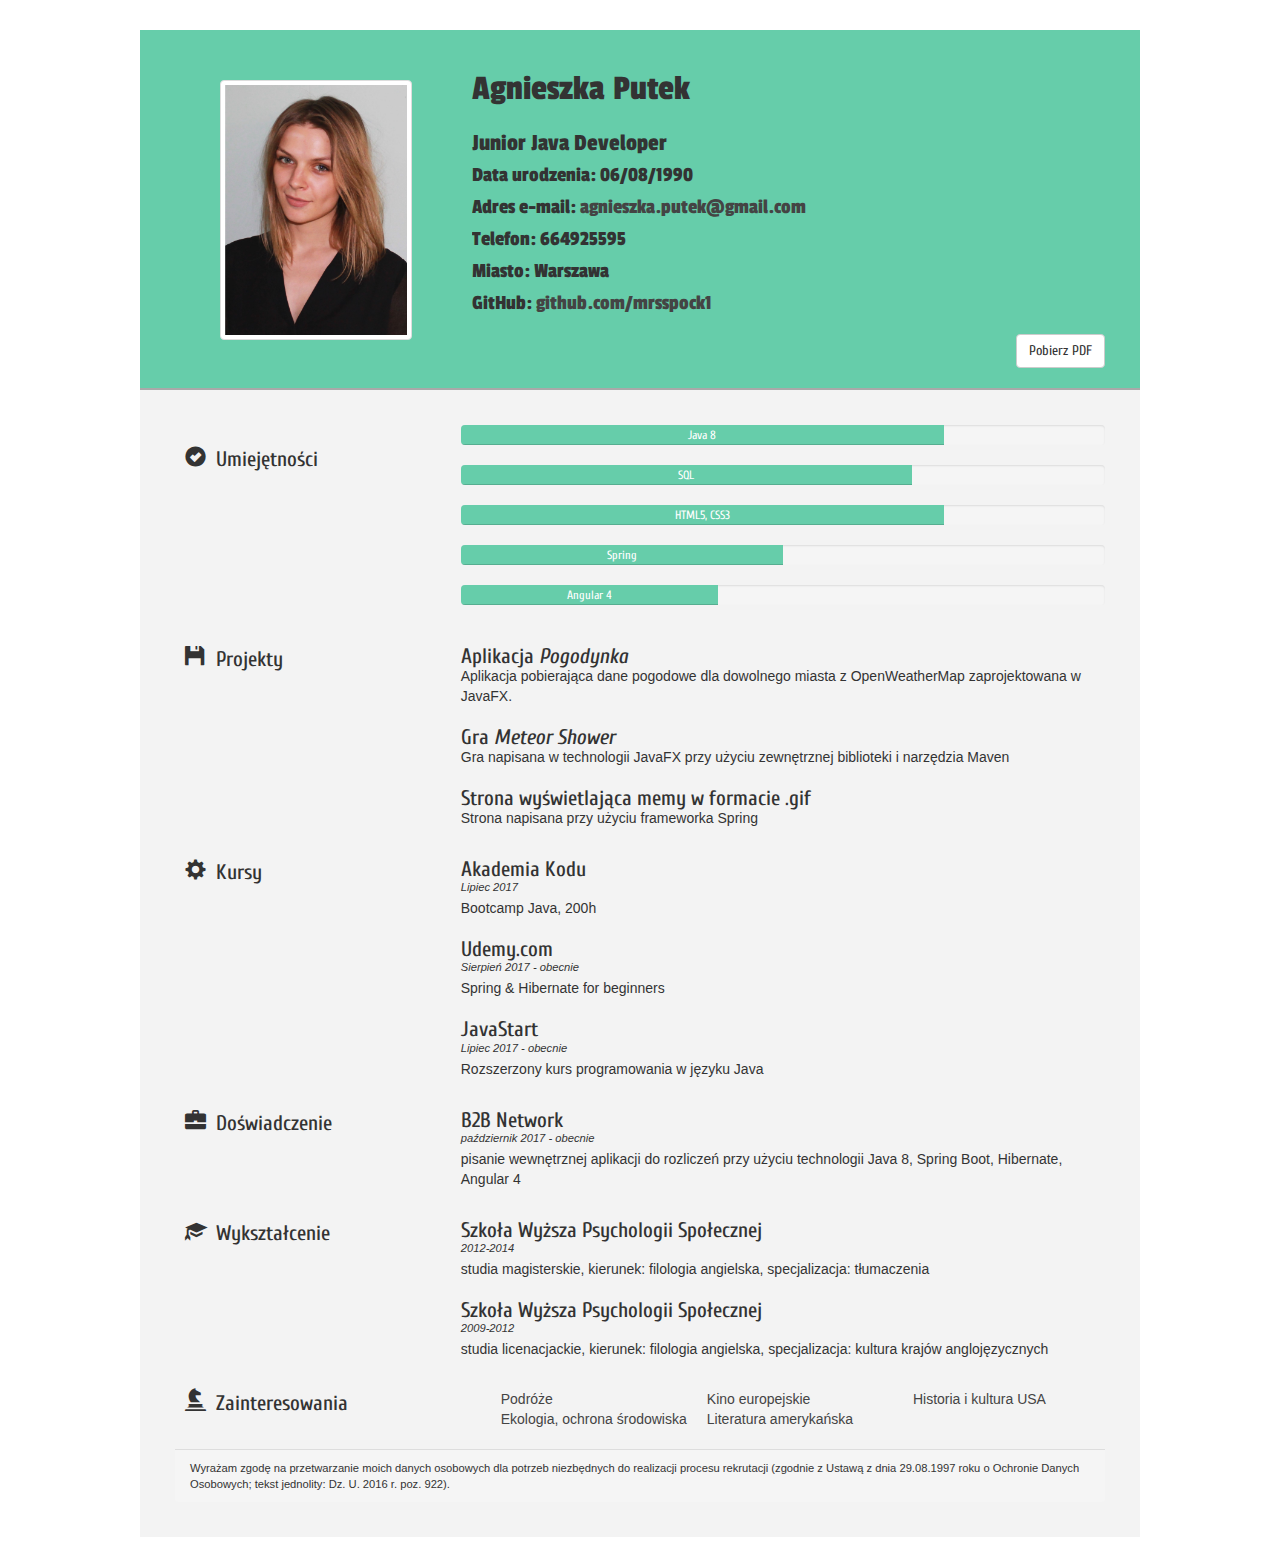
<file: index.html>
<!DOCTYPE html>
<html lang="en">
<head>
<title>Agnieszka Putek CV</title>
<meta charset="UTF-8">
  <meta name="viewport" content="width=device-width, initial-scale=1.0">
  <meta http-equiv="X-UA-Compatible" content="ie=edge">
   <link rel="stylesheet" href="css/bootstrap.min.css">
   <link rel="stylesheet" href="css/newcss.css">
   <link href="https://fonts.googleapis.com/css?family=Passion+One" rel="stylesheet">
   <link href="https://fonts.googleapis.com/css?family=Cuprum" rel="stylesheet">
   <title></title>
   </head>
   <body id="top">
<div id="cv">
	<div class="mainDetails">
		<div id="image">
			<img class="img img-thumbnail" src="IMG_2746.jpg" alt="Agnieszka" />
		</div>
		
		<div id="name">
			<h1>Agnieszka Putek</h1>
			<h3>Junior Java Developer</h3>
		</div>
		
		<div id="contactDetails">
			<ul>
				<li>Data urodzenia: 06/08/1990</li>
				<li>Adres e-mail: <a href="mailto:agnieszka.putek@gmail.com" target="_blank">agnieszka.putek@gmail.com</a></li>
				<li>Telefon: 664925595</li>
				<li>Miasto: Warszawa</li>
				<li>GitHub: <a href="http://www.github.com/mrsspock1"> github.com/mrsspock1</li>
			</ul>
		</div>
		<div class="col-md-4 text-right">
   			<a class="btn btn-default btn-download" href="CV_Agnieszka_Putek.pdf">Pobierz PDF</a>
   		</div>
		<div class="clear"></div>
	</div>
	<div id="mainArea">
		<section>
			<article>
				<div class="section-title">
					<h1><span class="glyphicon glyphicon-ok-sign" aria-hidden="true"></span>Umiejętności</h1>
				</div>
				
				<div class="section-content">
					<div class="progress">
  <div class="progress-bar" role="progressbar" aria-valuenow="75" aria-valuemin="0" aria-valuemax="100" style="width: 75%">
    Java 8
  </div>
</div>
<div class="progress">
  <div class="progress-bar" role="progressbar" aria-valuenow="70" aria-valuemin="0" aria-valuemax="100" style="width: 70%">
    SQL 
  </div>
</div>
<div class="progress">
  <div class="progress-bar" role="progressbar" aria-valuenow="75" aria-valuemin="0" aria-valuemax="100" style="width: 75%">
    HTML5, CSS3
  </div>
</div>
<div class="progress">
  <div class="progress-bar" role="progressbar" aria-valuenow="40" aria-valuemin="0" aria-valuemax="100" style="width: 50%">
    Spring 
  </div>
</div>
<div class="progress">
  <div class="progress-bar" role="progressbar" aria-valuenow="40" aria-valuemin="0" aria-valuemax="100" style="width: 40%">
    Angular 4 
  </div>
</div>
				</div>
			</article>
			<div class="clear"></div>
		</section>
		<section>
			<div class="section-title">
				<h1><span class="glyphicon glyphicon-floppy-disk" aria-hidden="true"></span>Projekty</h1>
			</div>
			
			<div class="section-content">
				<article>
					<h2>Aplikacja <i>Pogodynka</i></h2>
					<p>Aplikacja pobierająca dane pogodowe dla dowolnego miasta z OpenWeatherMap zaprojektowana w JavaFX.</p>
				</article>
				
				<article>
					<h2>Gra <i>Meteor Shower</i></h2>
					<p>Gra napisana w technologii JavaFX przy użyciu zewnętrznej biblioteki i narzędzia Maven</p>
				</article>
				<article>
					<h2>Strona wyświetlająca memy w formacie .gif</h2>
					<p>Strona napisana przy użyciu frameworka Spring</p>
				</article>
				
			</div>
			<div class="clear"></div>
		</section>
		<section>
			<div class="section-title">
				<h1><span class="glyphicon glyphicon-cog" aria-hidden="true"></span>Kursy</h1>
			</div>
			
			<div class="section-content">
				<h2>Akademia Kodu</h2>
					<p class="details">Lipiec 2017</p>
					<p>Bootcamp Java, 200h</p>
				<h2>Udemy.com</h2>
					<p class="details">Sierpień 2017 - obecnie</p>
					<p>Spring & Hibernate for beginners</p>
				<h2>JavaStart</h2>
					<p class="details">Lipiec 2017 - obecnie</p>
					<p>Rozszerzony kurs programowania w języku Java</p>
			</div>
			<div class="clear"></div>
		</section>
		<section>
			<div class="section-title">
				<h1><span class="glyphicon glyphicon-briefcase" aria-hidden="true"></span>Doświadczenie</h1>
			</div>
		<div class="section-content">
				<article>
					<h2>B2B Network</h2>
					<p class="details">październik 2017 - obecnie</p>
					<p>pisanie wewnętrznej aplikacji do rozliczeń przy użyciu technologii Java 8, Spring Boot, Hibernate, Angular 4</i></p>
				</article>
				
			</div>
			<div class="clear"></div>
		</section>
		<section>
			<div class="section-title">
				<h1><span class="glyphicon glyphicon-education" aria-hidden="true"></span>Wykształcenie</h1>
			</div>
			
			<div class="section-content">
				<article>
					<h2>Szkoła Wyższa Psychologii Społecznej</h2>
					<p class="details">2012-2014</p>
					<p>studia magisterskie, kierunek: filologia angielska, specjalizacja: tłumaczenia</p>
				</article>
				
				<article>
					<h2>Szkoła Wyższa Psychologii Społecznej</h2>
					<p class="details">2009-2012</p>
					<p>studia licenacjackie, kierunek: filologia angielska, specjalizacja: kultura krajów anglojęzycznych</p>
				</article>
			</div>
			<div class="clear"></div>
		</section>
		<section>
			<div class="section-title">
				<h1><span class="glyphicon glyphicon-knight" aria-hidden="true"></span>Zainteresowania</h1>
			</div>
			
			<div class="section-content">
				<ul class="interests">
					<li>Podróże</li>
					<li>Ekologia, ochrona środowiska</li>
					<li>Kino europejskie</li>
					<li>Literatura amerykańska</li>
					<li>Historia i kultura USA</li>
				</ul>
			</div>
			<div class="clear"></div>
		</section>
  <div class="panel-footer">Wyrażam zgodę na przetwarzanie moich danych osobowych dla potrzeb niezbędnych do realizacji procesu rekrutacji (zgodnie z Ustawą z dnia 29.08.1997 roku o Ochronie Danych Osobowych; tekst jednolity: Dz. U. 2016 r. poz. 922). </div>

   </body>
   </html>
</file>
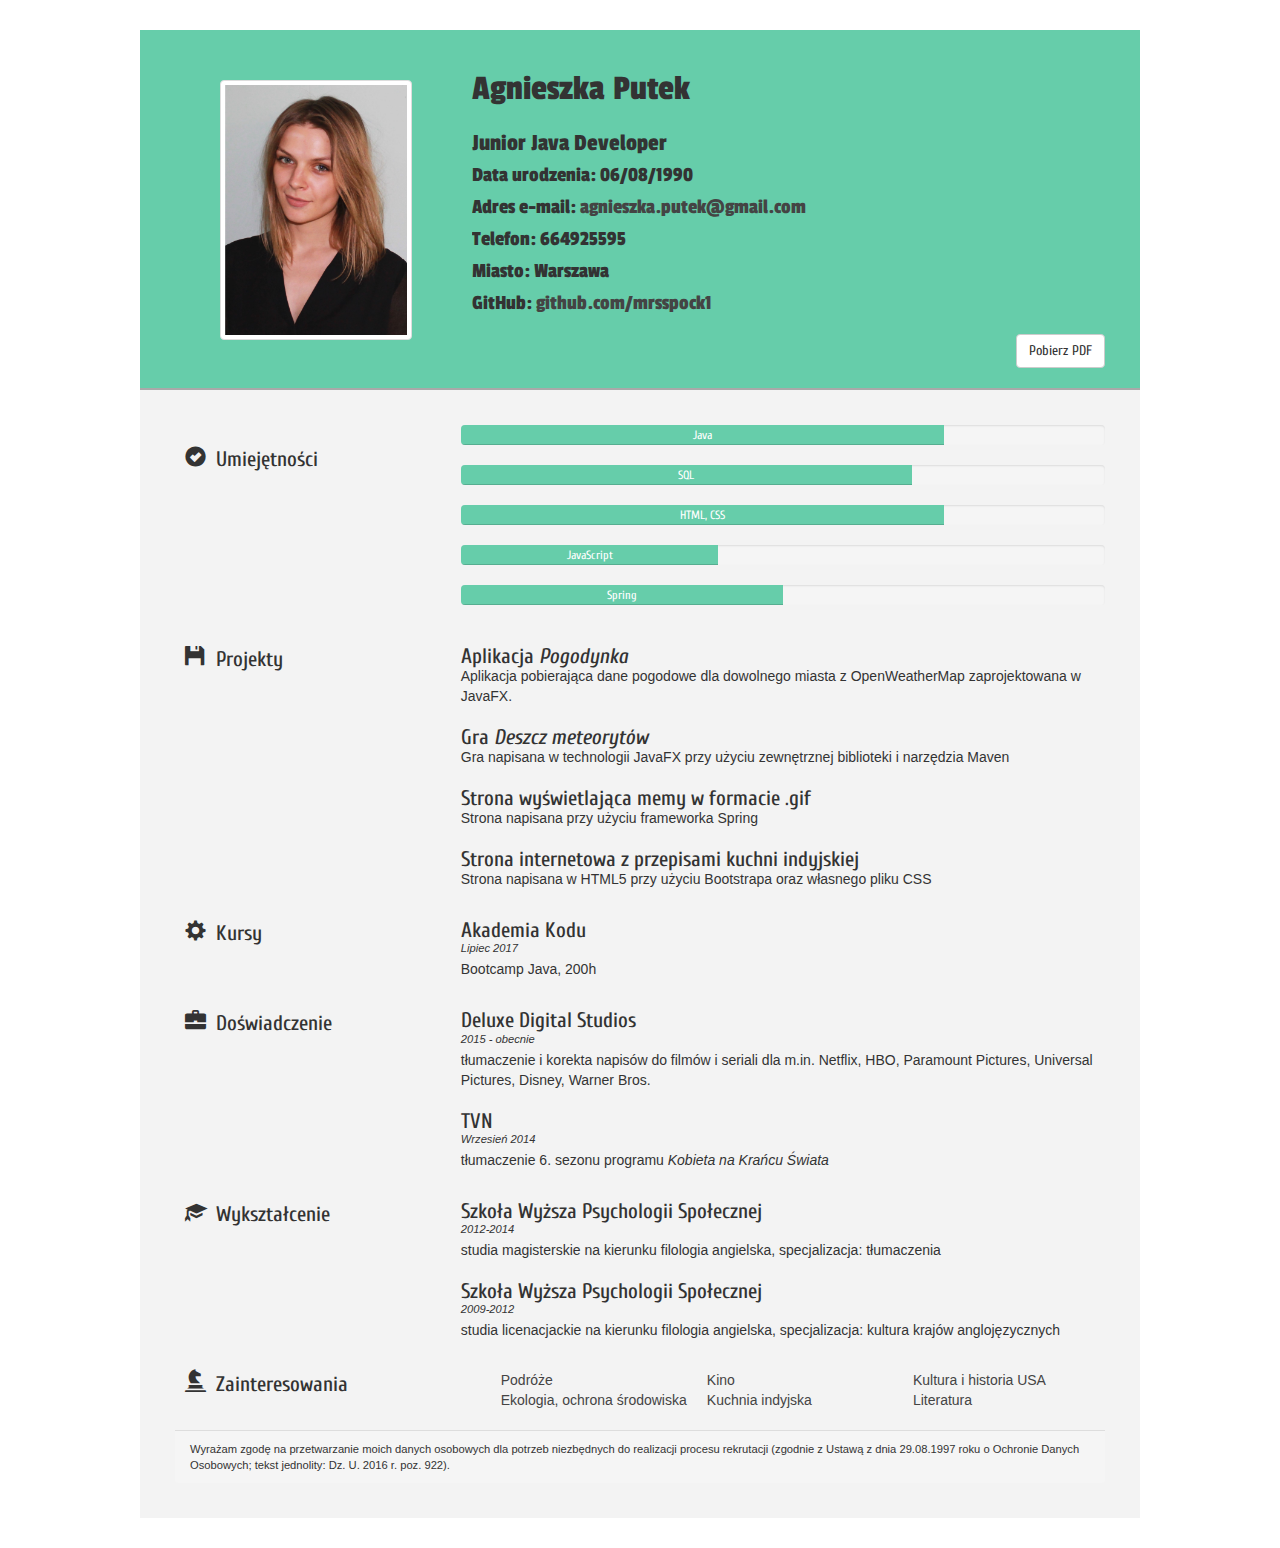
<file: resume2.html>
<!DOCTYPE html>
<html lang="en">
<head>
<title>Agnieszka Putek CV</title>
<meta charset="UTF-8">
  <meta name="viewport" content="width=device-width, initial-scale=1.0">
  <meta http-equiv="X-UA-Compatible" content="ie=edge">
   <link rel="stylesheet" href="css/bootstrap.min.css">
   <link rel="stylesheet" href="css/newcss.css">
   <link href="https://fonts.googleapis.com/css?family=Passion+One" rel="stylesheet">
   <link href="https://fonts.googleapis.com/css?family=Cuprum" rel="stylesheet">
   <title></title>
   </head>
   <body id="top">
<div id="cv">
	<div class="mainDetails">
		<div id="image">
			<img class="img img-thumbnail" src="IMG_2746.jpg" alt="Agnieszka" />
		</div>
		
		<div id="name">
			<h1>Agnieszka Putek</h1>
			<h3>Junior Java Developer</h3>
		</div>
		
		<div id="contactDetails">
			<ul>
				<li>Data urodzenia: 06/08/1990</li>
				<li>Adres e-mail: <a href="mailto:agnieszka.putek@gmail.com" target="_blank">agnieszka.putek@gmail.com</a></li>
				<li>Telefon: 664925595</li>
				<li>Miasto: Warszawa</li>
				<li>GitHub: <a href="http://www.github.com/mrsspock1"> github.com/mrsspock1</li>
			</ul>
		</div>
		<div class="col-md-4 text-right">
   			<a class="btn btn-default btn-download" href="cv.pdf">Pobierz PDF</a>
   		</div>
		<div class="clear"></div>
	</div>
	<div id="mainArea">
		<section>
			<article>
				<div class="section-title">
					<h1><span class="glyphicon glyphicon-ok-sign" aria-hidden="true"></span>Umiejętności</h1>
				</div>
				
				<div class="section-content">
					<div class="progress">
  <div class="progress-bar" role="progressbar" aria-valuenow="75" aria-valuemin="0" aria-valuemax="100" style="width: 75%">
    Java 
  </div>
</div>
<div class="progress">
  <div class="progress-bar" role="progressbar" aria-valuenow="70" aria-valuemin="0" aria-valuemax="100" style="width: 70%">
    SQL 
  </div>
</div>
<div class="progress">
  <div class="progress-bar" role="progressbar" aria-valuenow="75" aria-valuemin="0" aria-valuemax="100" style="width: 75%">
    HTML, CSS
  </div>
</div>
<div class="progress">
  <div class="progress-bar" role="progressbar" aria-valuenow="40" aria-valuemin="0" aria-valuemax="100" style="width: 40%">
    JavaScript 
  </div>
</div>
<div class="progress">
  <div class="progress-bar" role="progressbar" aria-valuenow="40" aria-valuemin="0" aria-valuemax="100" style="width: 50%">
    Spring 
  </div>
</div>
				</div>
			</article>
			<div class="clear"></div>
		</section>
		<section>
			<div class="section-title">
				<h1><span class="glyphicon glyphicon-floppy-disk" aria-hidden="true"></span>Projekty</h1>
			</div>
			
			<div class="section-content">
				<article>
					<h2>Aplikacja <i>Pogodynka</i></h2>
					<p>Aplikacja pobierająca dane pogodowe dla dowolnego miasta z OpenWeatherMap zaprojektowana w JavaFX.</p>
				</article>
				
				<article>
					<h2>Gra <i>Deszcz meteorytów</i></h2>
					<p>Gra napisana w technologii JavaFX przy użyciu zewnętrznej biblioteki i narzędzia Maven</p>
				</article>
				<article>
					<h2>Strona wyświetlająca memy w formacie .gif</h2>
					<p>Strona napisana przy użyciu frameworka Spring</p>
				</article>
				<article>
					<h2>Strona internetowa z przepisami kuchni indyjskiej</h2>
					<p>Strona napisana w HTML5 przy użyciu Bootstrapa oraz własnego pliku CSS</p>
				</article>
				
			</div>
			<div class="clear"></div>
		</section>
		<section>
			<div class="section-title">
				<h1><span class="glyphicon glyphicon-cog" aria-hidden="true"></span>Kursy</h1>
			</div>
			
			<div class="section-content">
				<h2>Akademia Kodu</h2>
					<p class="details">Lipiec 2017</p>
					<p>Bootcamp Java, 200h</p>
			</div>
			<div class="clear"></div>
		</section>
		<section>
			<div class="section-title">
				<h1><span class="glyphicon glyphicon-briefcase" aria-hidden="true"></span>Doświadczenie</h1>
			</div>
		<div class="section-content">
				<article>
					<h2>Deluxe Digital Studios</h2>
					<p class="details">2015 - obecnie</p>
					<p>tłumaczenie i korekta napisów do filmów i seriali dla m.in. Netflix, HBO, Paramount Pictures, Universal Pictures, Disney, Warner Bros.</p>
				</article>

				<article>
					<h2>TVN</h2>
					<p class="details">Wrzesień 2014</p>
					<p>tłumaczenie 6. sezonu programu <i>Kobieta na Krańcu Świata</i></p>
				</article>
			</div>
			<div class="clear"></div>
		</section>
		<section>
			<div class="section-title">
				<h1><span class="glyphicon glyphicon-education" aria-hidden="true"></span>Wykształcenie</h1>
			</div>
			
			<div class="section-content">
				<article>
					<h2>Szkoła Wyższa Psychologii Społecznej</h2>
					<p class="details">2012-2014</p>
					<p>studia magisterskie na kierunku filologia angielska, specjalizacja: tłumaczenia</p>
				</article>
				
				<article>
					<h2>Szkoła Wyższa Psychologii Społecznej</h2>
					<p class="details">2009-2012</p>
					<p>studia licenacjackie na kierunku filologia angielska, specjalizacja: kultura krajów anglojęzycznych</p>
				</article>
			</div>
			<div class="clear"></div>
		</section>
		<section>
			<div class="section-title">
				<h1><span class="glyphicon glyphicon-knight" aria-hidden="true"></span>Zainteresowania</h1>
			</div>
			
			<div class="section-content">
				<ul class="interests">
					<li>Podróże</li>
					<li>Ekologia, ochrona środowiska</li>
					<li>Kino</li>
					<li>Kuchnia indyjska</li>
					<li>Kultura i historia USA</li>
					<li>Literatura</li>
				</ul>
			</div>
			<div class="clear"></div>
		</section>
  <div class="panel-footer">Wyrażam zgodę na przetwarzanie moich danych osobowych dla potrzeb niezbędnych do realizacji procesu rekrutacji (zgodnie z Ustawą z dnia 29.08.1997 roku o Ochronie Danych Osobowych; tekst jednolity: Dz. U. 2016 r. poz. 922). </div>

   </body>
   </html>
</file>
<file: css/newcss.css>
.clear {clear: both;}
#image {
	width: 20%;
	float: left;
	margin-right: 60px;
	margin-left: 60px;
	padding-top: 30px;
}
#image img {
	width: 100%;
	height: auto;
	clear:both;
}
#cv {
	width: 100%;
	max-width: 1000px;
	background: #f3f3f3;
	margin: 30px auto;
}

.mainDetails {
	padding: 20px 20px;
	border-bottom: 2px solid #A9A9A9;
	background: #66CDAA;
	
}
#name {
	font-size: 5em;
	font-weight: 700;
	font-family: 'Passion One', cursive;
	margin-bottom: -6px;
	margin-left: 30px;
}

#contactDetails ul li {
	list-style-type: none;
	font-size: 1.5em;
	margin-top: 2px;
	font-family: 'Passion One', cursive;
	overflow: hidden;
}
#contactDetails ul li a:hover { 
	color: #A9A9A9;
}
#mainArea {
	padding: 35px;
	padding-top: 35px;
}
.section-title {
	float: left;
	width: 25%;
	padding-right: 10px;
}

.section-content {
	float: right;
	width: 72.5%;
	padding-left: 30px;
}

.section-title h1 {
	font-family: 'Cuprum', sans-serif;
	font-size: 1.5em;
}

.section-content h2 {
	font-family: 'Cuprum', sans-serif;
	font-size: 1.5em;
	margin-bottom: -2px;
}
.glyphicon{
	padding-left: 10px;
	padding-right: 10px;
}
.details {
	font-size: 0.8em;
	font-style: italic;
	margin-bottom: 3px;
}
.interests {
	list-style-type: none;
	-moz-column-count:3;
	-webkit-column-count:3;
	column-count:3;
	margin-bottom: 20px;
	margin-top: 20px;
	font-size: 1em;
	color: #444;
}

.interests ul li {
	margin-bottom: 3px;
	margin-left: 0;
}
.progress-bar{
	font-family: 'Cuprum', sans-serif;
	background-color: #66CDAA;
}
.col-md-4{
	margin-top: 6px;
	float: right;
}
.btn-default{
	font-family: 'Cuprum', sans-serif;
	
}
.panel-footer{
	font-size: 0.8em;
	height: -20px;
}
a[href^="mailto"] { 
	color: 	#444; 
}

a[href^="http"] { 
	color: 	#444; 
}
</file>
